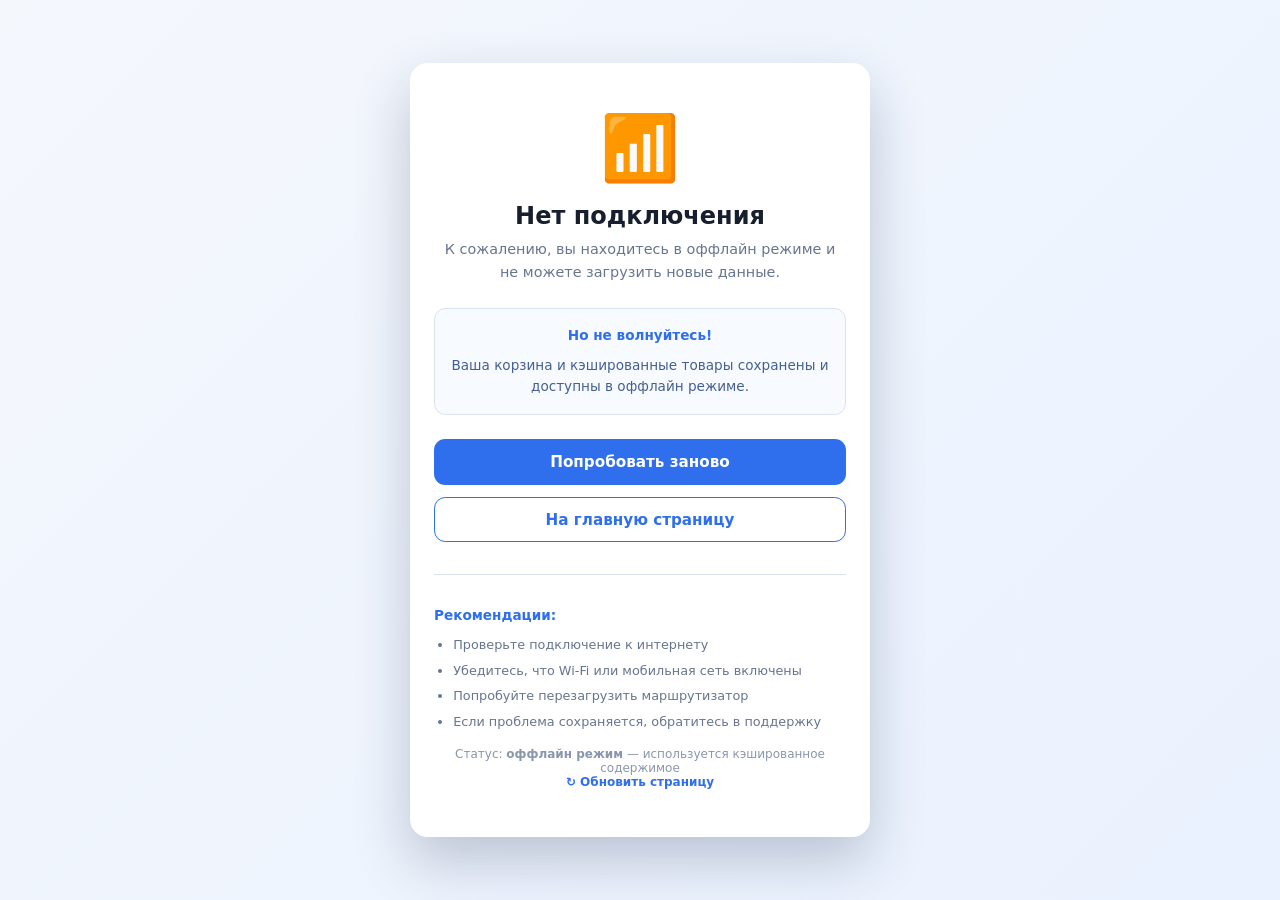
<file: offline.html>
<!DOCTYPE html>
<html lang="ru">
<head>
  <meta charset="UTF-8">
  <meta name="viewport" content="width=device-width, initial-scale=1.0">
  <meta name="description" content="DomTextil - интернет магазин текстиля">
  <title>Оффлайн режим - DomTextil</title>
  <style>
    * {
      box-sizing: border-box;
    }

    body {
      margin: 0;
      padding: 0;
      font-family: 'Inter', system-ui, -apple-system, 'Segoe UI', Roboto, sans-serif;
      background: linear-gradient(135deg, #f4f7fc 0%, #eaf2ff 100%);
      min-height: 100svh;
      display: flex;
      align-items: center;
      justify-content: center;
      color: #171f2e;
    }

    .offline-container {
      max-width: 500px;
      width: 100%;
      margin: 0 auto;
      padding: 20px;
    }

    .offline-card {
      background: white;
      border-radius: 1.1rem;
      padding: 3rem 1.5rem;
      text-align: center;
      box-shadow: 0 24px 56px rgba(26, 40, 74, 0.24);
    }

    .offline-icon {
      font-size: 4rem;
      margin-bottom: 1rem;
      display: block;
    }

    .offline-title {
      font-size: 1.5rem;
      font-weight: 700;
      margin: 0 0 0.5rem;
      color: #171f2e;
    }

    .offline-subtitle {
      font-size: 0.9rem;
      color: #67758e;
      margin: 0 0 1rem;
      line-height: 1.6;
    }

    .offline-info {
      background: #f7faff;
      border: 1px solid #dbe3f1;
      border-radius: 0.7rem;
      padding: 1rem;
      margin: 1.5rem 0;
      font-size: 0.85rem;
      color: #45608f;
      line-height: 1.6;
    }

    .offline-info strong {
      display: block;
      color: #2f6fed;
      font-weight: 600;
      margin-bottom: 0.5rem;
    }

    .offline-actions {
      display: flex;
      flex-direction: column;
      gap: 0.75rem;
      margin-top: 1.5rem;
    }

    .button {
      display: inline-flex;
      align-items: center;
      justify-content: center;
      min-height: 2.85rem;
      border: none;
      border-radius: 0.7rem;
      padding: 0 1.2rem;
      font: inherit;
      font-weight: 600;
      font-size: 0.95rem;
      cursor: pointer;
      text-decoration: none;
      text-align: center;
      user-select: none;
      -webkit-tap-highlight-color: transparent;
      transition: all 0.2s ease;
    }

    .button--primary {
      background: #2f6fed;
      color: white;
    }

    .button--primary:hover {
      background: #225cd1;
    }

    .button--primary:active {
      transform: scale(0.98);
    }

    .button--secondary {
      background: transparent;
      color: #2f6fed;
      border: 1px solid #2f6fed;
    }

    .button--secondary:hover {
      background: #e7f0ff;
    }

    .offline-tips {
      margin-top: 2rem;
      padding-top: 2rem;
      border-top: 1px solid #dbe3f1;
      text-align: left;
    }

    .offline-tips-title {
      font-size: 0.85rem;
      font-weight: 700;
      color: #2f6fed;
      margin: 0 0 0.75rem;
    }

    .offline-tips-list {
      margin: 0;
      padding-left: 1.2rem;
      list-style: disc;
    }

    .offline-tips-list li {
      margin: 0.4rem 0;
      font-size: 0.8rem;
      color: #67758e;
      line-height: 1.5;
    }

    .back-to-app {
      margin-top: 1rem;
      font-size: 0.75rem;
      color: #8996ab;
    }

    .back-to-app a {
      color: #2f6fed;
      text-decoration: none;
      font-weight: 600;
    }

    .back-to-app a:hover {
      text-decoration: underline;
    }

    /* Animation */
    @keyframes pulse {
      0%, 100% {
        opacity: 1;
      }
      50% {
        opacity: 0.7;
      }
    }

    .offline-icon {
      animation: pulse 2s ease-in-out infinite;
    }

    /* Responsive */
    @media (max-width: 480px) {
      .offline-card {
        padding: 2rem 1.2rem;
      }

      .offline-title {
        font-size: 1.3rem;
      }

      .offline-icon {
        font-size: 3rem;
      }

      .offline-actions {
        gap: 0.6rem;
      }

      .button {
        min-height: 2.6rem;
        font-size: 0.9rem;
      }
    }
  </style>
</head>
<body>
  <div class="offline-container">
    <div class="offline-card">
      <span class="offline-icon">📶</span>

      <h1 class="offline-title">Нет подключения</h1>

      <p class="offline-subtitle">
        К сожалению, вы находитесь в оффлайн режиме и не можете загрузить новые данные.
      </p>

      <div class="offline-info">
        <strong>Но не волнуйтесь!</strong>
        Ваша корзина и кэшированные товары сохранены и доступны в оффлайн режиме.
      </div>

      <div class="offline-actions">
        <button class="button button--primary" onclick="tryReload()">
          Попробовать заново
        </button>
        <button class="button button--secondary" onclick="goHome()">
          На главную страницу
        </button>
      </div>

      <div class="offline-tips">
        <div class="offline-tips-title">Рекомендации:</div>
        <ul class="offline-tips-list">
          <li>Проверьте подключение к интернету</li>
          <li>Убедитесь, что Wi-Fi или мобильная сеть включены</li>
          <li>Попробуйте перезагрузить маршрутизатор</li>
          <li>Если проблема сохраняется, обратитесь в поддержку</li>
        </ul>
      </div>

      <div class="back-to-app">
        Статус: <strong>оффлайн режим</strong> — используется кэшированное содержимое
        <br>
        <a href="javascript:location.reload()">↻ Обновить страницу</a>
      </div>
    </div>
  </div>

  <script>
    function tryReload() {
      // Проверяем наличие интернета
      fetch('/', { method: 'HEAD', cache: 'no-store' })
        .then(() => {
          location.reload();
        })
        .catch(() => {
          alert('Интернет все еще недоступен. Пожалуйста, проверьте подключение.');
        });
    }

    function goHome() {
      window.location.href = '/';
    }

    // Автоматически проверяем подключение каждые 5 секунд
    setInterval(() => {
      navigator.onLine && location.reload();
    }, 5000);
  </script>
</body>
</html>
</file>
